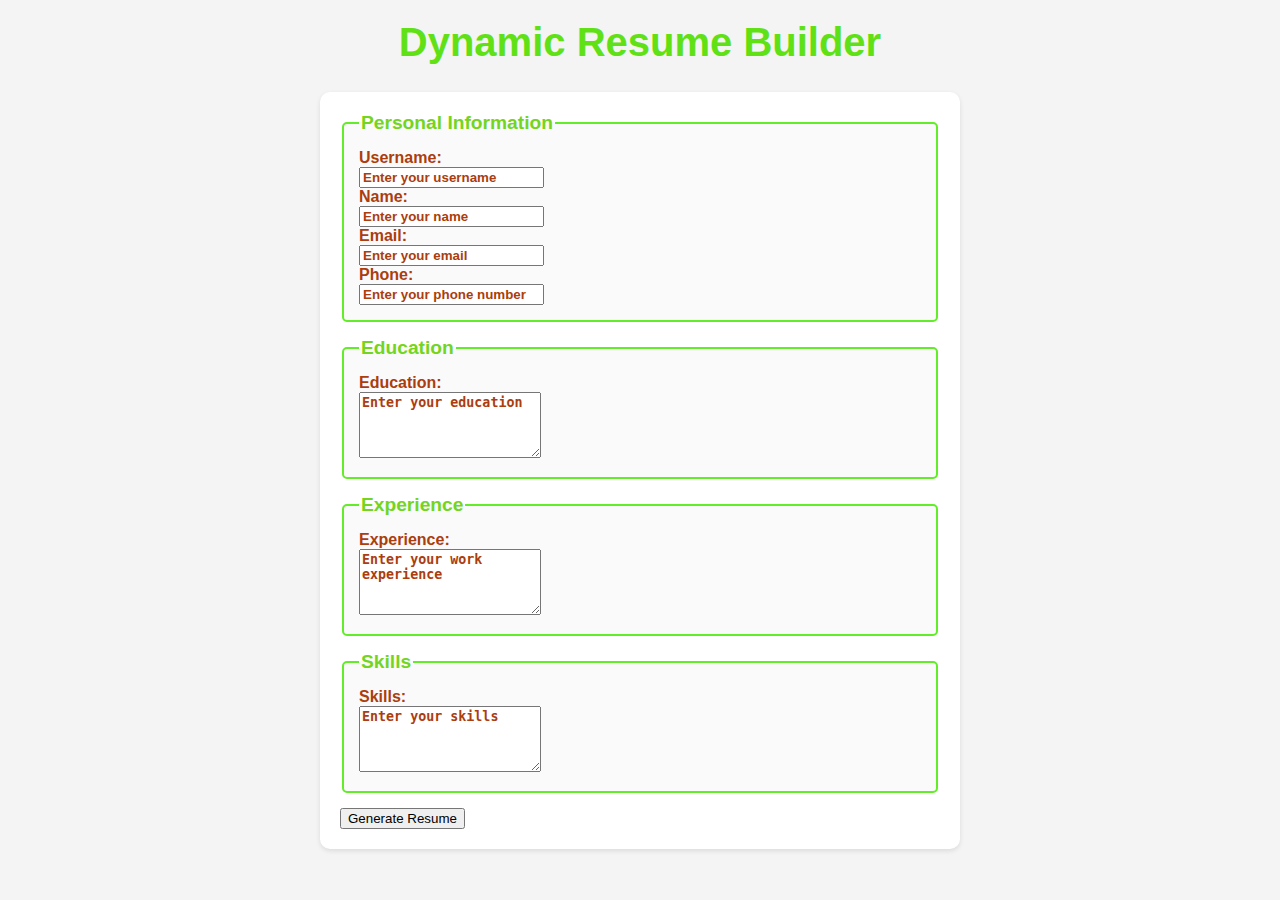
<file: milestone5/index.html>
<!DOCTYPE html>
<html lang="en">
<head>
    <meta charset="UTF-8">
    <meta name="viewport" content="width=device-width, initial-scale=1.0">
    <link rel="stylesheet" href="style.css">
    
    <title>Shareable Resume Builder</title>
</head>
<body>
    <h1>Dynamic Resume Builder</h1>
    <form id="resume-form">
        <fieldset>
            <legend>
                <B>Personal Information</B>
            </legend>
            <label for="username">Username:</label><br>
            <input type="text" name="username" id="username" placeholder="Enter your username" required><br>

            <label for="name">Name:</label><br>
            <input type="text" name="name" id="name" placeholder="Enter your name" required><br>

            <label for="email">Email:</label><br>
            <input type="email" name="email" id="email" placeholder="Enter your email" required><br>

            <label for="phone">Phone:</label><br>
            <input type="tel" name="phone" id="phone" placeholder="Enter your phone number" required><br>
        </fieldset>

        <fieldset>
            <legend>Education</legend>
            <label for="education">Education:</label><br>
            <textarea name="education" id="education" placeholder="Enter your education" rows="4" required></textarea>
        </fieldset>

        <fieldset>
            <legend>Experience</legend>
            <label for="experience">Experience:</label><br>
            <textarea name="experience" id="experience" placeholder="Enter your work experience" rows="4" required></textarea>
        </fieldset>

        <fieldset>
            <legend>Skills</legend>
            <label for="skills">Skills:</label><br>
            <textarea name="skills" id="skills" placeholder="Enter your skills" rows="4" required></textarea>
        </fieldset>

        <button type="submit">Generate Resume</button>
    </form>

    <br>
    <!-- Dynamic Resume -->
    <div id="resume-display">
        <!-- Resume will be displayed below -->
    </div>

    <!-- section for the shareable link and download option -->
    <div id="shareable-link-container" style="display: none;">
        <h2>Shareable Link</h2>
        <p>Here is your unique link to view and edit your resume:</p>
        <a href="#" id="shareable-link" target="_blank" ></a>
        <br>
        <!-- <button id="download-pdf"><b>Download As Pdf</b></button> -->
       <input id ="download-pdf" type="submit" value="Download As Pdf">
        
    </div>

    <script src="./script.js"></script>
</body>
</html>
</file>
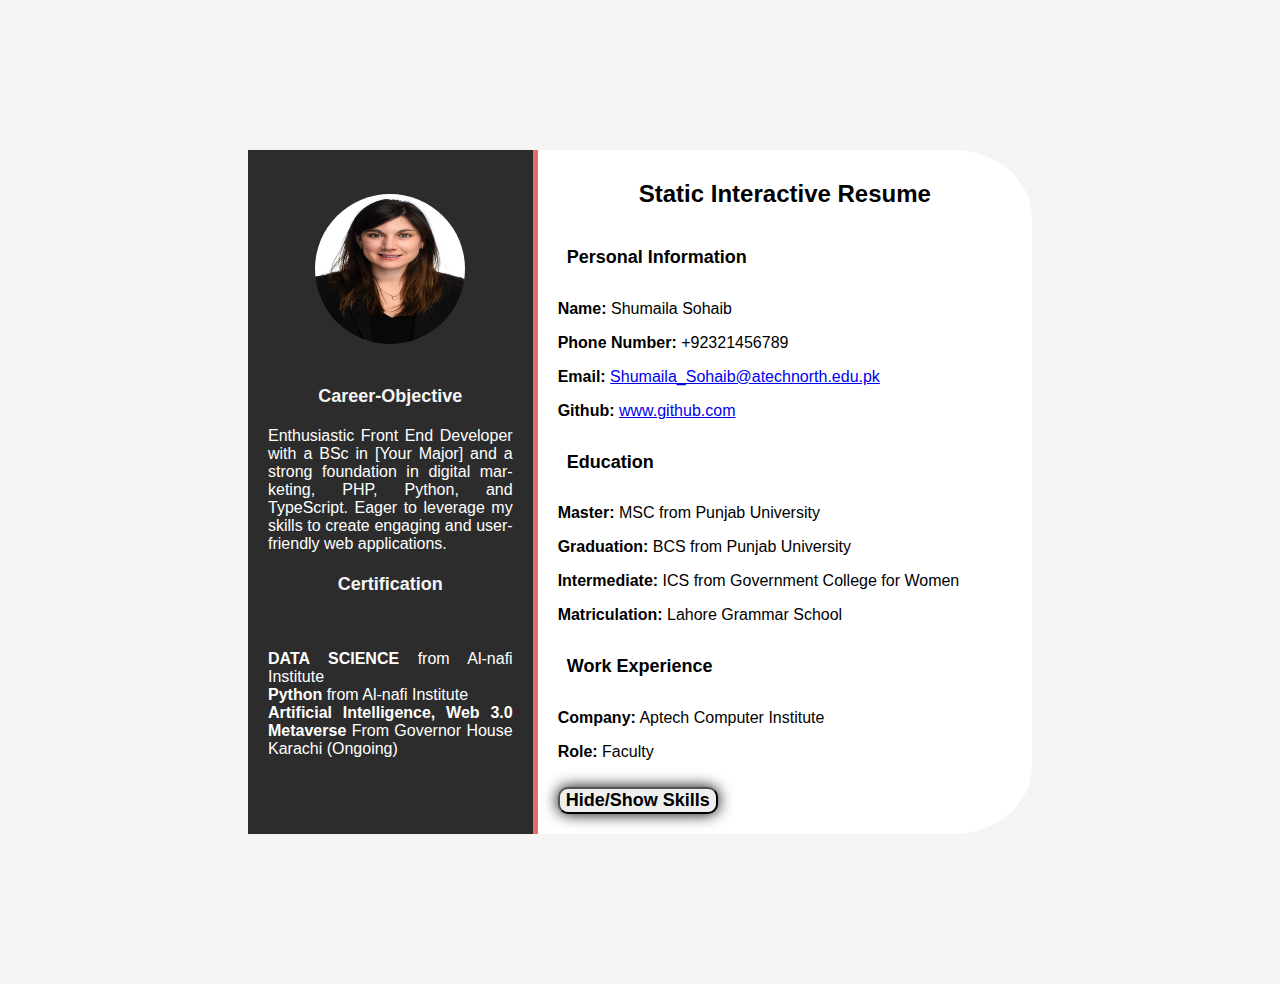
<file: milestone_1&2/index.html>
<!DOCTYPE html>
<html lang="en">
<head>
    <meta charset="UTF-8">
    <meta name="viewport" content="width=device-width, initial-scale=1.0">
    <link rel="stylesheet" href="style.css">
    <title>Static Interactive Website</title>
</head>
<body>
    <div class="resume-container">
        <div class="left-section">
            <img src="cv.jpg" alt="profile-picture" class="profile-pic">
            <section>
                <h3 style="color: whitesmoke;">Career-Objective</h3>
                <p style="text-align: justify; hyphens: auto;">
                    Enthusiastic Front End Developer with a BSc in [Your Major] and a strong foundation in digital marketing, PHP, Python, and TypeScript. Eager to leverage my skills to create engaging and user-friendly web applications.
                </p>
            </section>
            <section>
                <h3 id="heading3">Certification</h3>
                <p style="text-align: justify; hyphens: auto; margin-top: 50px;">
                    <b>DATA SCIENCE</b> from Al-nafi Institute <br>
                    <b>Python</b> from Al-nafi Institute <br>
                    <b>Artificial Intelligence, Web 3.0 Metaverse</b> From Governor House Karachi (Ongoing)
                </p>
            </section>
        </div>

        <!-- Right Section -->
        <div class="right-section">
            <h1>Static Interactive Resume</h1>
            <section id="Personal-Info">
                <h3>Personal Information</h3>
                <p><b>Name:</b> Shumaila Sohaib</p>
                <p><b>Phone Number:</b> +92321456789</p>
                <p><b>Email:</b> <a href="mailto:shumaila_sohaib@atechnorth.edu.pk">Shumaila_Sohaib@atechnorth.edu.pk</a></p>
                <p><b>Github:</b> <a href="https://github.com/shumailakhan4810" target="_blank">www.github.com</a></p>
            </section>

            <!-- Education Section -->
            <section>
                <h3>Education</h3>
                <p><b>Master:</b> MSC from Punjab University</p>
                <p><b>Graduation:</b> BCS from Punjab University</p>
                <p><b>Intermediate:</b> ICS from Government College for Women</p>
                <p><b>Matriculation:</b> Lahore Grammar School</p>
            </section>

            <!-- Skills Section -->
            <section id="skills" style="display: none;">
                <h3>Skills</h3>
                <ul>
                    <li>MS Office</li>
                    <li>Web Development</li>
                    <li>Digital Marketing</li>
                    <li>WordPress</li>
                    <li>S.E.O</li>
                    <li>Data Science</li>
                </ul>
            </section>

            <!-- Work Experience -->
            <section id="work-experience">
                <h3>Work Experience</h3>
                <p><b>Company:</b> Aptech Computer Institute</p>
                <p><b>Role:</b> Faculty</p>
            </section>

            <!-- Button to toggle skill section -->
            <button id="toggle-skills"><b>Hide/Show Skills</b></button>
        </div>
    </div>
<script src="script1.js"></script>
  
</body>
</html>
</file>
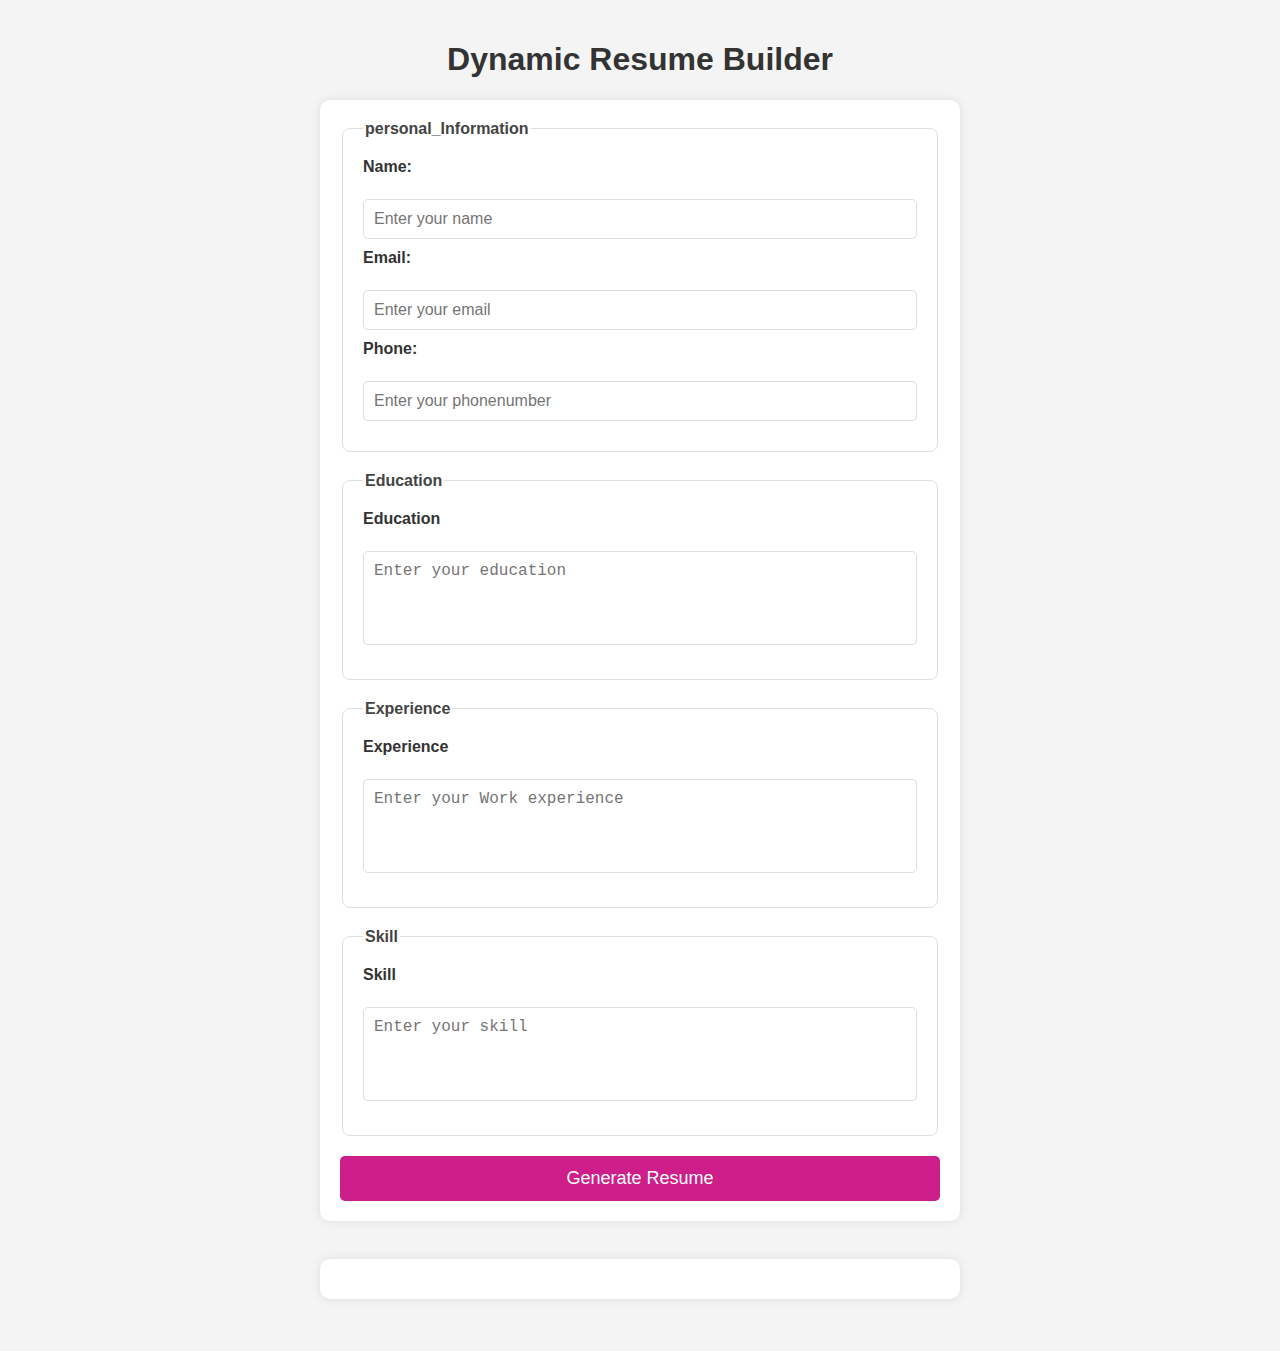
<file: milestone_3/index.html>
<!DOCTYPE html>
<html lang="en">
<head>
    <meta charset="UTF-8">
    <meta name="viewport" content="width=device-width, initial-scale=1.0">
    <link rel="stylesheet" href="style.css">
    <title>Dynamic Resume Builder</title>
</head>
<body>
    <h1>Dynamic Resume Builder</h1>
    <form id="resume-form">
        <fieldset>
            <legend>
                <B>personal_Information</B>
            </legend>
            <label for="name">Name:</label><br>
           <input type="text" name="name" id="name" placeholder="Enter your name" required><br>

           <label for="email">Email:</label><br>
           <input type="email" name="" id="email" placeholder="Enter your email"><br>

           <label for="phone">Phone:</label><br>
           <input type="tel" name="Phone" id="Phone" placeholder="Enter your phonenumber" required><br>

          

        </fieldset>

        <fieldset>
            <legend>Education</legend>
            <label for="education ">Education</label><br>
            <textarea name="" id="education" placeholder="Enter your education " rows="4" required></textarea>

        </fieldset>


        <fieldset>
            <legend>Experience</legend>
            <label for="experience ">Experience</label><br>
            <textarea name="experience" id="experience" placeholder="Enter your Work experience " rows="4" required></textarea>
            
        </fieldset>

        <fieldset>
            <legend>Skill</legend>
            <label for="skills">Skill</label><br>
            <textarea name="skills" id="skills" placeholder="Enter your skill" rows="4" required></textarea>
            
        </fieldset>

        <button type="submit">Generate Resume</button>
    </form>

    <br>
    <!-- Dynamic Resume -->
     <div id="resume-display">
        <!-- Resume will be display below -->
     </div>

     <script src="./script.js"></script>
</body>

</html>
</file>
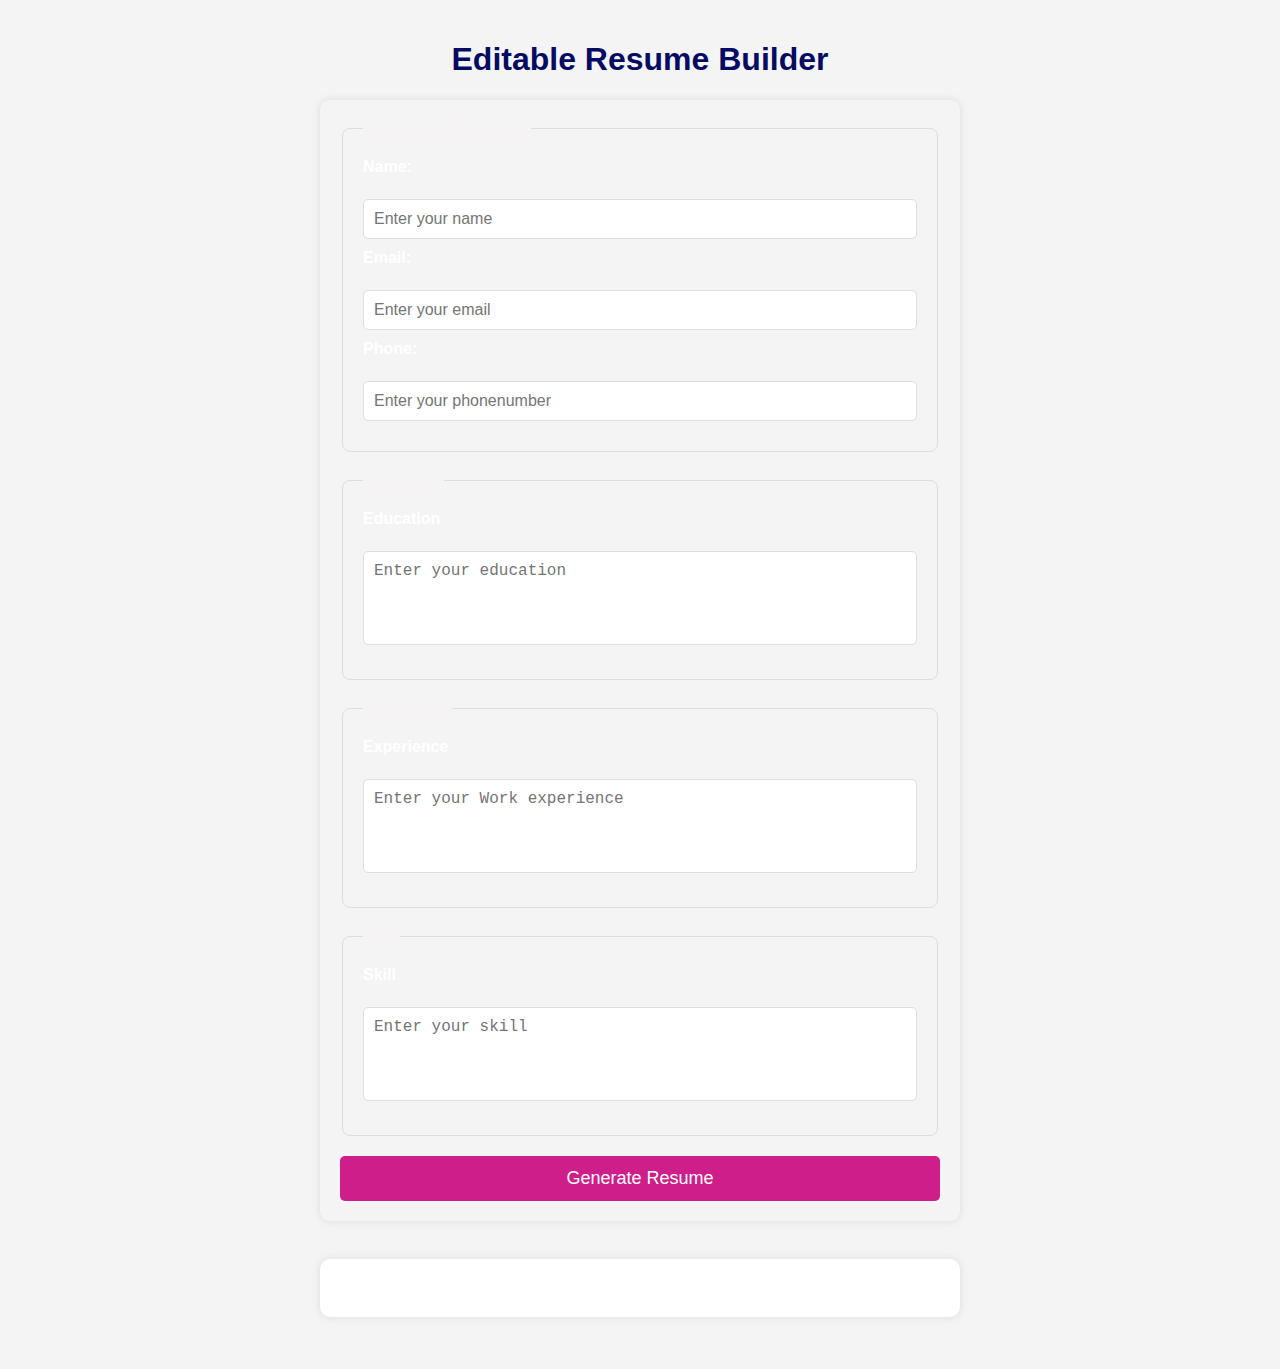
<file: milestone_4/index.html>
<!DOCTYPE html>
<html lang="en">
<head>
    <meta charset="UTF-8">
    <meta name="viewport" content="width=device-width, initial-scale=1.0">
    <link rel="stylesheet" href="style.css">
    
    <title>Editable Resume Builder</title>
</head>
<body>
    <h1>Editable Resume Builder</h1>
    <form id="resume-form">
        <fieldset>
            <legend>
                <B>personal_Information</B>
            </legend>
            <label for="name">Name:</label><br>
           <input type="text" name="name" id="name" placeholder="Enter your name" required><br>

           <label for="email">Email:</label><br>
           <input type="email" name="" id="email" placeholder="Enter your email"><br>

           <label for="phone">Phone:</label><br>
           <input type="tel" name="Phone" id="Phone" placeholder="Enter your phonenumber" required><br>

          

        </fieldset>

        <fieldset>
            <legend>Education</legend>
            <label for="education ">Education</label><br>
            <textarea name="" id="education" placeholder="Enter your education " rows="4" required></textarea>
           
        </fieldset>


        <fieldset>
            <legend>Experience</legend>
            <label for="experience ">Experience</label><br>
            <textarea name="experience" id="experience" placeholder="Enter your Work experience " rows="4" required></textarea>
            
        </fieldset>

        <fieldset>
            <legend>Skill</legend>
            <label for="skills">Skill</label><br>
            <textarea name="skills" id="skills" placeholder="Enter your skill" rows="4" required></textarea>
            
        </fieldset>

        <button type="submit">Generate Resume</button>
      
    </form>

    <br>
    <!-- Dynamic and Editable Resume -->
     <div id="resume-display" contenteditable="true">
        <!-- Resume will be display below -->
     </div>

     <script src="./script.js"></script>
</body>

</html>
</file>
<file: milestone5/style.css>
/* General body styling */
body {
    font-family: Arial, sans-serif;
    margin: 0;
    padding: 0;
    background-color: #f4f4f4;
    color: #41db1a;
}

h1 {
    text-align: center;
    margin-top: 20px;
    font-size: 2.5em;
    color: #60e115;
}

/* Form styling */
form {
    max-width: 600px;
    margin: 20px auto;
    background-color: #fff;
    padding: 20px;
    border-radius: 10px;
    box-shadow: 0 2px 5px rgba(0, 0, 0, 0.1);
}

fieldset {
    border: 2px solid #63ed28;
    border-radius: 5px;
    margin-bottom: 15px;
    padding: 15px;
    background-color: #fafafa;
}

legend {
    font-size: 1.2em;
    font-weight: bold;
    color: #74d520;
}

label {
    font-size: 1em;
    font-weight: bold;
    color: #ab3d0e;
    margin-top :10px}

::placeholder {
        font-size: 1em;
        font-weight: bold;
        color: #ab3d0e;
        margin-top :10px}
</file>
<file: milestone_1&2/style.css>
body{
    font-family: Arial, Helvetica, sans-serif;
    margin: 0;
    padding: 150px;
    background: #f4f4f4;
}
.resume-container{
    display: flex;
    justify-content: space-between;
    background-color: white;
    width: 80%;
    margin: 0 auto;
    border-radius: 10%;
    box-shadow: 0 0 20px black(0,0,0,0.1);
}
.left-section{
    background: #2c2c2c;
    color: white;
    padding: 20px;
    width: 35%;
    text-align: center;
    border-right: 5px solid rgb(228, 107, 107);

}
h1{
    font-size: 24px;
    text-align: center;
    margin: 10px 0;
    margin-bottom: 30px;
}
ul{
    list-style-type: fill round;
    padding: 10px;
    margin: 10px 0;
}
ul li{
    margin: 5px 0;
}
.right-section{
    padding: 20px;
    width: 65%;
}
button{
    cursor: pointer;
    font-size: 18px;
    margin-top: 10px;
    border-radius: 10px;
    font-family: Arial, Helvetica, sans-serif;
    box-shadow: 0 0 15px black;
}
button:hover{
    background-color: rgb(218, 89, 89);
}


.profile-pic{
    width: 150px;
    height: 150px;
    margin-top: 10%;
    border-radius: 50%;
    border: 5x solid red;
    margin-bottom: 20px;
    box-shadow: 0 0 15x red;

}
h3{
    font-size: 18px;
    padding: 2%;
    color: black;
    border: 10%;
    box-shadow: 0 0 15x red;
    margin-top: 5%;
    margin-bottom: 5%;
}
#heading3{
    color: whitesmoke;
    margin-top: 40x;
}
#skills {
    display: none;
  }
  
  #skills.visible {
    display: block;
  }
</file>
<file: milestone_3/style.css>
/* General Page Styling */
body {
    font-family: Arial, sans-serif;
    background-color: #f4f4f4;
    margin: 0;
    padding: 20px;
}

h1 {
    text-align: center;
    color: #333;
}

/* Form Styling */
form {
    max-width: 600px;
    margin: 0 auto;
    background: #fff;
    padding: 20px;
    border-radius: 10px;
    box-shadow: 0 0 10px rgba(0, 0, 0, 0.1);
}

fieldset {
    border: 1px solid #ddd;
    padding: 20px;
    margin-bottom: 20px;
    border-radius: 8px;
}

legend {
    font-weight: bold;
    color: #444;
}

label {
    font-weight: bold;
    margin-bottom: 5px;
    display: block;
    color: #333;
}

input[type="text"],
input[type="email"],
input[type="tel"],
textarea {
    width: 100%;
    padding: 10px;
    margin-bottom: 10px;
    border: 1px solid #ddd;
    border-radius: 5px;
    box-sizing: border-box;
    font-size: 16px;
}

input[type="text"]:focus,
input[type="email"]:focus,
input[type="tel"]:focus,
textarea:focus {
    border-color: #ee57aa;
    outline: none;
}

textarea {
    resize: none;
}

button {
    display: inline-block;
    width: 100%;
    padding: 12px;
    font-size: 18px;
    background-color: #cd1e89;
    color: #fff;
    border: none;
    border-radius: 5px;
    cursor: pointer;
}

button:hover {
    background-color: #cd2177;
}

/* Dynamic Resume Section */
#resume-display {
    max-width: 600px;
    margin: 20px auto;
    background: #fff;
    padding: 20px;
    border-radius: 10px;
    box-shadow: 0 0 10px rgba(0, 0, 0, 0.1);
}

#resume-display h2 {
    text-align: center;
    margin-top: 0;
}
</file>
<file: milestone_4/style.css>
/* General Page Styling */
body {
    font-family: Arial, sans-serif;
    background-color: #f4f4f4;
    margin: 0;
    padding: 20px;
}

h1 {
    text-align: center;
    color: #050b62;
}

/* Form Styling */
form {
    max-width: 600px;
    margin: 0 auto;
    /* background: #fff; */
    background-image: url("https://wallpapers.com/images/hd/purple-and-blue-themes-eel9tbhgx31w3zcr.jpg");



    padding: 20px;
    border-radius: 10px;
    box-shadow: 0 0 10px rgba(0, 0, 0, 0.1);
}

fieldset {
    border: 1px solid #ddd;
    padding: 20px;
    margin-bottom: 20px;
    border-radius: 8px;
}

legend {
    font-weight: bold;
    color: rgb(247, 243, 243);
}

label {
    font-weight: bold;
    margin-bottom: 5px;
    display: block;
    color:white;
}

input[type="text"],
input[type="email"],
input[type="tel"],
textarea {
    width: 100%;
    padding: 10px;
    margin-bottom: 10px;
    border: 1px solid #ddd;
    border-radius: 5px;
    box-sizing: border-box;
    font-size: 16px;
   
}

input[type="text"]:focus,
input[type="email"]:focus,
input[type="tel"]:focus,
textarea:focus {
    border-color: #f24608;
    outline: none;
}

textarea {
    resize: none;
}

button {
    display: inline-block;
    width: 100%;
    padding: 12px;
    font-size: 18px;
    background-color: #cd1e89;
    color: #fff;
    border: none;
    border-radius: 5px;
    cursor: pointer;
}

button:hover {
    background-color: #cd2177;
}

/* Dynamic Resume Section */
#resume-display {
    max-width: 600px;
    margin: 20px auto;
    background: #fff;
    padding: 20px;
    border-radius: 10px;
    box-shadow: 0 0 10px rgba(0, 0, 0, 0.1);
    /* making the resume editable */
    outline: none;
}

#resume-display h2 {
    text-align: center;
    margin-top: 0;
}
</file>
